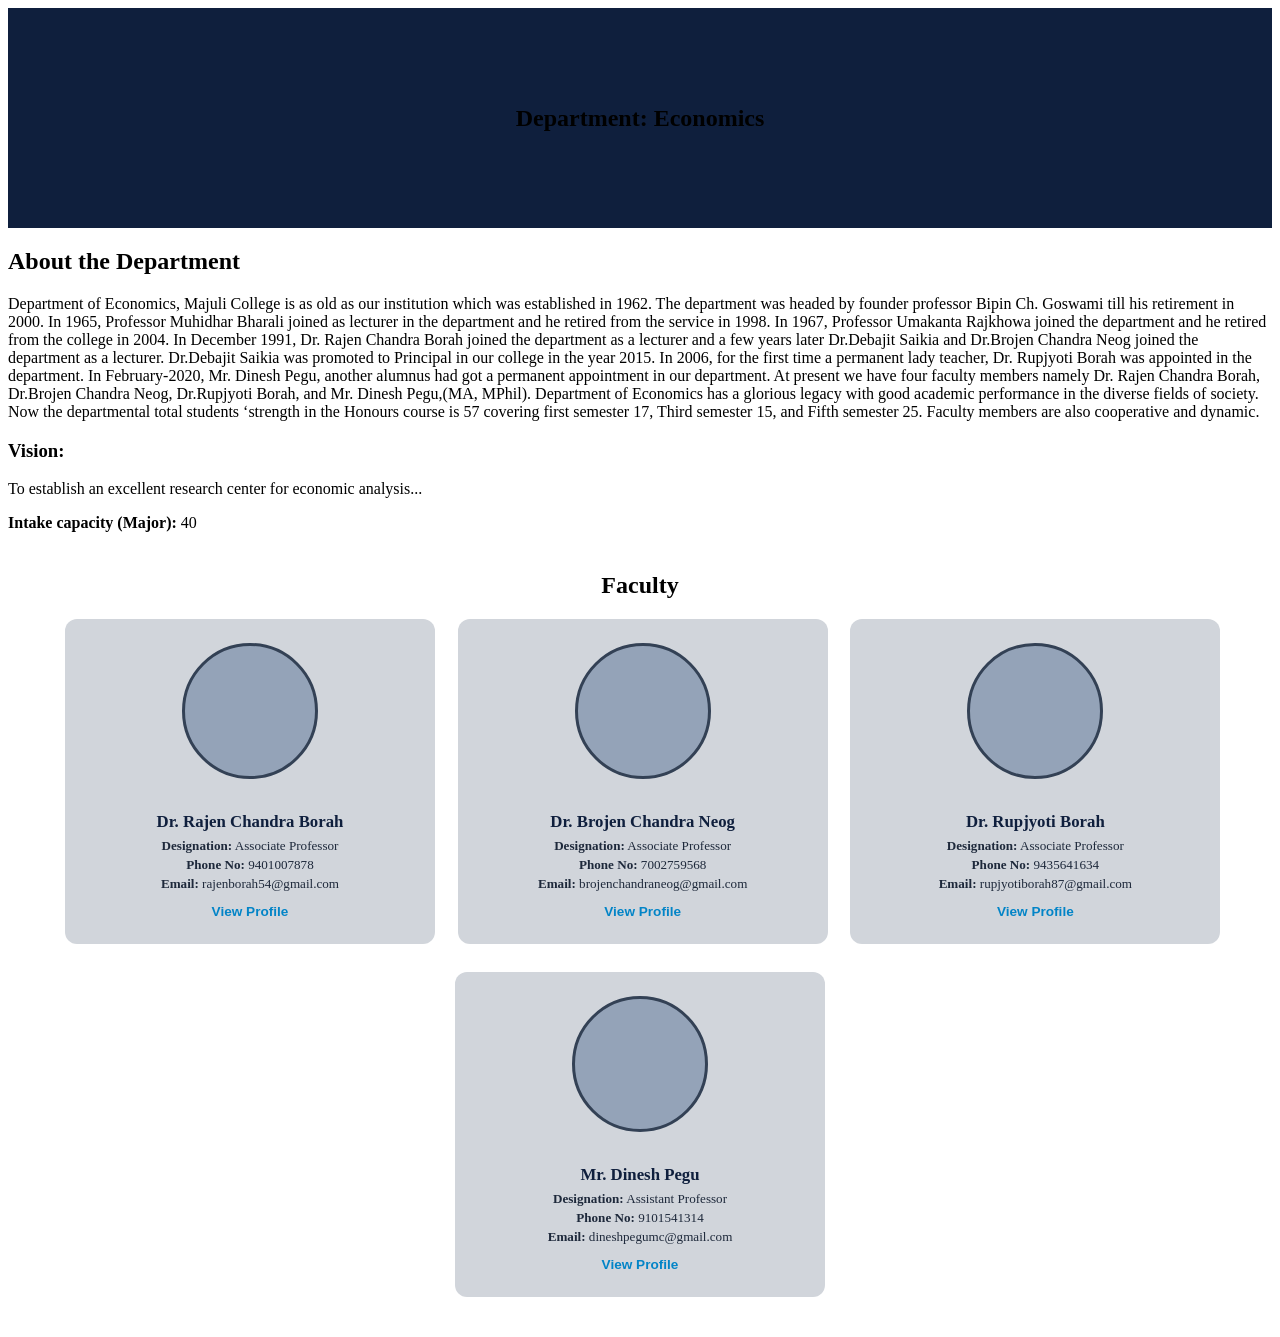
<file: clg/department_economics.html>
<!DOCTYPE html>
<html lang="en">
<head>
  <meta charset="UTF-8">
  <meta name="viewport" content="width=device-width, initial-scale=1.0">
  <title>Department of Economics | Majuli College</title>
  <link rel="stylesheet" href="economicsstyle.css">
  <link rel="stylesheet" href="https://cdnjs.cloudflare.com/ajax/libs/font-awesome/6.5.1/css/all.min.css">
</head>
<body>

  <!-- VIEW 1: Humanities & Social Sciences Overview (Screenshot 1) -->
  <section id="humanitiesOverviewSection" style="display: none;">
    <div class="dept-grid">
      <!-- Economics Card -->
      <div class="dept-box-card">
        <div class="dept-card-top-row">
          <div class="dept-icon-squircle"><i class="fa-solid fa-chart-line"></i></div>
          <span class="dept-code-pill">ECO · Estd. 1962</span>
        </div>
        <h3>FYUGP ECONOMICS (B.A.)</h3>
        <p>Honours majors across micro & macro economics, public finance, and riverine development.</p>
        <!-- Click to open Screenshots 2 & 3 -->
        <button type="button" class="btn-explore-faculty" onclick="showEconomicsView()">
          Explore Curriculum &amp; Faculty &rarr;
        </button>
      </div>
    </div>
  </section>

  <!-- VIEW 2: Department of Economics (Screenshots 2 & 3) -->
  <section id="economicsDepartmentSection" style="display: block;">
    <!-- Banner (Screenshot 2) -->
    <div class="dept-banner-wrap">
      <div class="dept-ribbon">
        <h1>Department: Economics</h1>
      </div>
    </div>

    <!-- About Section (Screenshot 2) -->
    <main class="about-dept-container">
      <h2 class="about-dept-title">About the Department</h2>
      <p class="about-dept-text">Department of Economics, Majuli College is as old as our institution which was established in 1962. The department was headed by founder professor Bipin Ch. Goswami till his retirement in 2000. In 1965, Professor Muhidhar Bharali joined as lecturer in the department and he retired from the service in 1998. In 1967, Professor Umakanta Rajkhowa joined the department and he retired from the college in 2004. In December 1991, Dr. Rajen Chandra Borah joined the department as a lecturer and a few years later Dr.Debajit Saikia and Dr.Brojen Chandra Neog joined the department as a lecturer. Dr.Debajit Saikia was promoted to Principal in our college in the year 2015. In 2006, for the first time a permanent lady teacher, Dr. Rupjyoti Borah was appointed in the department. In February-2020, Mr. Dinesh Pegu, another alumnus had got a permanent appointment in our department.

At present we have four faculty members namely Dr. Rajen Chandra Borah, Dr.Brojen Chandra Neog, Dr.Rupjyoti Borah, and Mr. Dinesh Pegu,(MA, MPhil).

Department of Economics has a glorious legacy with good academic performance in the diverse fields of society. Now the departmental total students ‘strength in the Honours course is 57 covering first semester 17, Third semester 15, and Fifth semester 25. Faculty members are also cooperative and dynamic.</p>
      <h3 class="vision-title">Vision:</h3>
      <p class="about-dept-text">To establish an excellent research center for economic analysis...</p>
      <div class="intake-capacity-line"><strong>Intake capacity (Major):</strong> 40</div>
    </main>

    <!-- Faculty Grid (Screenshot 3) -->
    <section class="faculty-section">
      <h2 class="faculty-heading">Faculty</h2>
      <div class="faculty-grid-top">
        <!-- Faculty Card 1 -->
        <div class="faculty-card">
          <div class="faculty-avatar-circle"></div>
          <h3 class="faculty-name">Dr. Rajen Chandra Borah</h3>
          <div class="faculty-meta"><strong>Designation:</strong> Associate Professor</div>
          <div class="faculty-meta"><strong>Phone No:</strong> 9401007878</div>
          <div class="faculty-meta"><strong>Email:</strong> rajenborah54@gmail.com</div>
          <button class="faculty-profile-btn" onclick="openFacultyProfile('rajen')">View Profile</button>
        </div>

        <!-- Faculty Card 2 -->
        <div class="faculty-card">
          <div class="faculty-avatar-circle"></div>
          <h3 class="faculty-name">Dr. Brojen Chandra Neog</h3>
          <div class="faculty-meta"><strong>Designation:</strong> Associate Professor</div>
          <div class="faculty-meta"><strong>Phone No:</strong> 7002759568</div>
          <div class="faculty-meta"><strong>Email:</strong> brojenchandraneog@gmail.com</div>
          <button class="faculty-profile-btn" onclick="openFacultyProfile('brojen')">View Profile</button>
        </div>

        <!-- Faculty Card 3 -->
        <div class="faculty-card">
          <div class="faculty-avatar-circle"></div>
          <h3 class="faculty-name">Dr. Rupjyoti Borah</h3>
          <div class="faculty-meta"><strong>Designation:</strong> Associate Professor</div>
          <div class="faculty-meta"><strong>Phone No:</strong> 9435641634</div>
          <div class="faculty-meta"><strong>Email:</strong> rupjyotiborah87@gmail.com</div>
          <button class="faculty-profile-btn" onclick="openFacultyProfile('rupjyoti')">View Profile</button>
        </div>
      </div>

      <!-- Centered Bottom Row (Card 4) -->
      <div class="faculty-grid-bottom">
        <div class="faculty-card">
          <div class="faculty-avatar-circle"></div>
          <h3 class="faculty-name">Mr. Dinesh Pegu</h3>
          <div class="faculty-meta"><strong>Designation:</strong> Assistant Professor</div>
          <div class="faculty-meta"><strong>Phone No:</strong> 9101541314</div>
          <div class="faculty-meta"><strong>Email:</strong> dineshpegumc@gmail.com</div>
          <button class="faculty-profile-btn" onclick="openFacultyProfile('dinesh')">View Profile</button>
        </div>
      </div>
    </section>
  </section>

  <script src="script.js"></script>
</body>
</html>
</file>
<file: clg/economicsstyle.css>
/* Department Ribbon Banner (Screenshot 2) */
.dept-banner-wrap {
  position: relative;
  width: 100%;
  height: 220px;
  background: #0f1f3d;
  display: flex;
  align-items: center;
  justify-content: center;
}
.dept-ribbon.h1{
            background: rgba(255, 255, 255, 0.15);
            border: 1px solid #fc03f4;
            color:#fff;
            width: 36px;
            height: 36px;
            border-radius: 50%;
            font-size: 1.2rem;
            cursor: pointer;
            display: flex;
            align-items: center;
            justify-content: center;
            border-radius: 10px;
            
}
  

/* Faculty Cards (Screenshot 3) */
.faculty-section {
  max-width: 1150px;
  margin: 40px auto;
  text-align: center;
}

.faculty-grid-top {
  display: grid;
  grid-template-columns: repeat(auto-fit, minmax(280px, 1fr));
  gap: 28px;
  justify-content: center;
}

.faculty-grid-bottom {
  display: flex;
  justify-content: center;
  margin-top: 28px;
}

.faculty-card {
  background-color: #d1d5db; /* Gray card background from screenshot */
  border-radius: 12px;
  padding: 24px 20px;
  display: flex;
  flex-direction: column;
  align-items: center;
  max-width: 330px;
  width: 100%;
}

.faculty-avatar-circle {
  width: 130px;
  height: 130px;
  border-radius: 50%;
  border: 3px solid #334155;
  background-color: #94a3b8;
  margin-bottom: 16px;
}

.faculty-name {
  font-size: 1.05rem;
  font-weight: bold;
  color: #0f1f3d;
  margin-bottom: 6px;
}

.faculty-meta {
  font-size: 0.82rem;
  color: #1e293b;
  margin-bottom: 3px;
}

.faculty-profile-btn {
  color: #0284c7;
  font-size: 0.85rem;
  font-weight: 600;
  background: none;
  border: none;
  cursor: pointer;
  margin-top: 8px;
}
</file>
